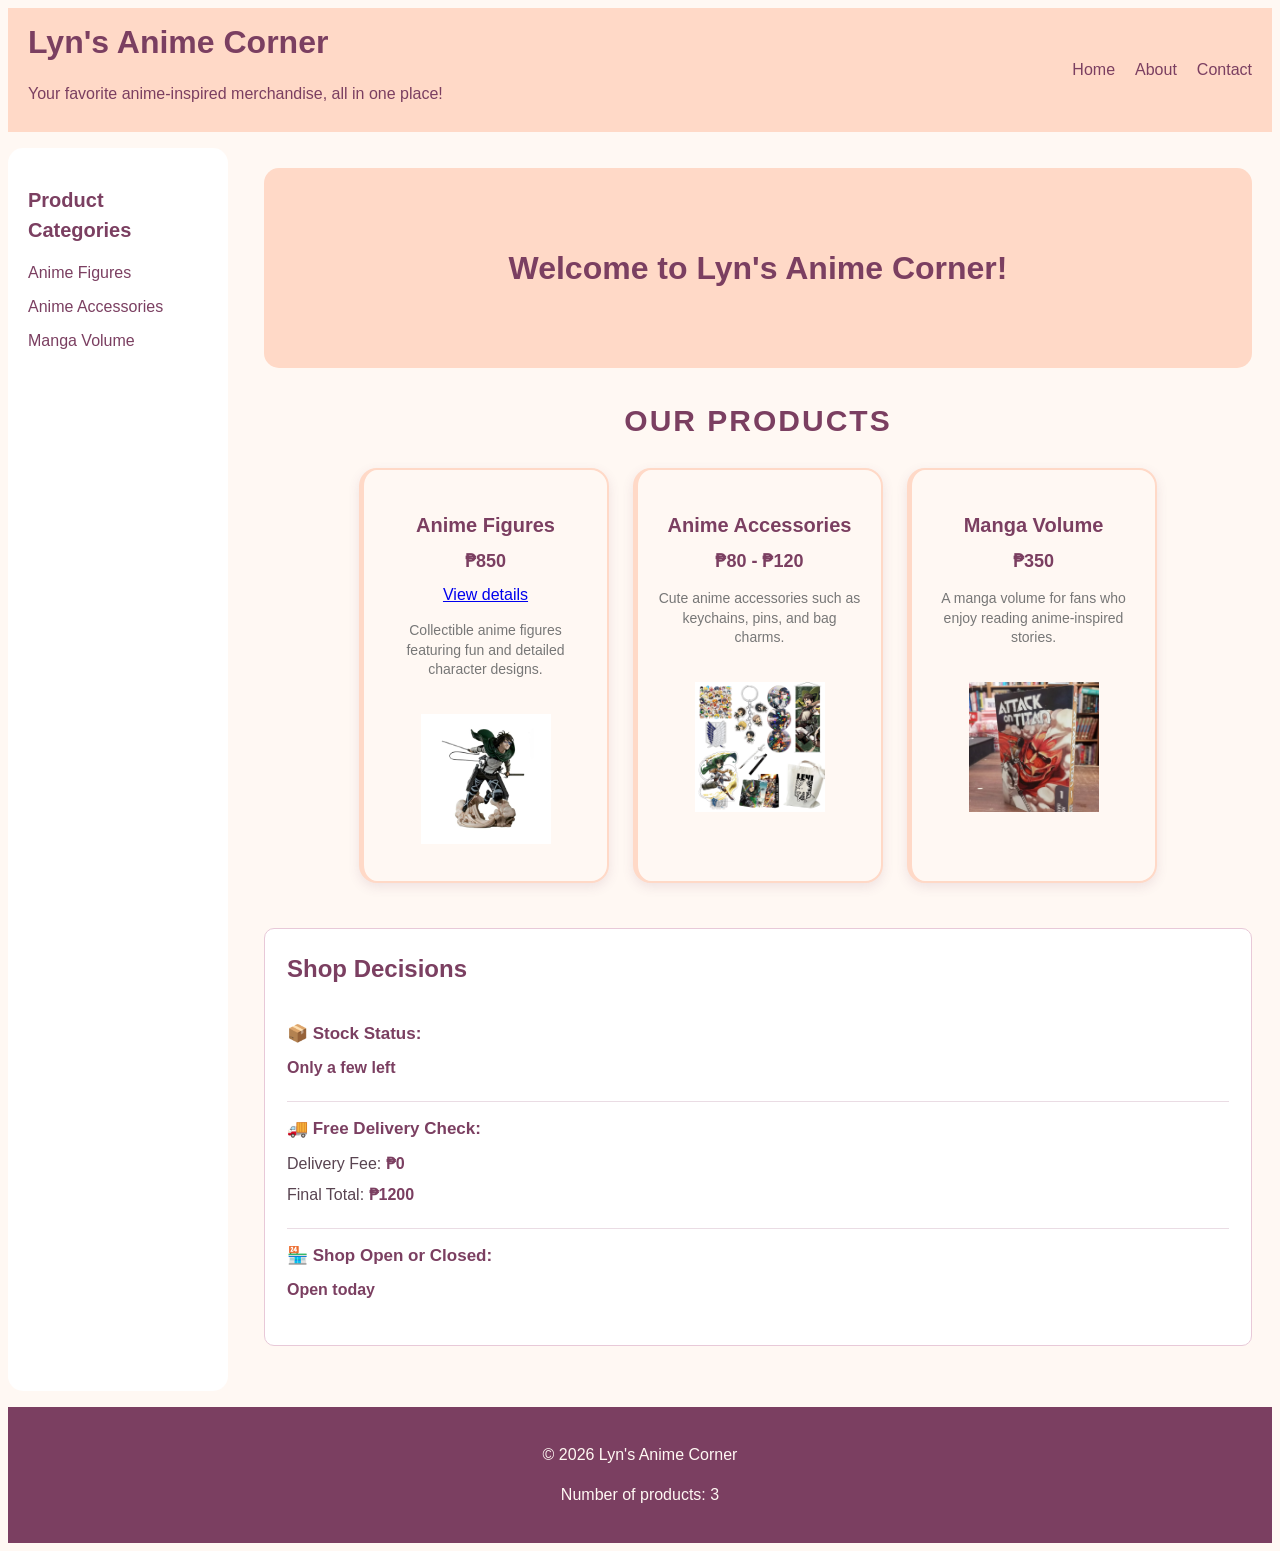
<file: index.html>
<!DOCTYPE html>
<html lang="en">
<head>
    <meta charset="UTF-8">
    <meta name="viewport" content="width=device-width, initial-scale=1.0">
    <title>Lyn's Anime Corner</title>
    <link rel="stylesheet" href="style.css">

</head>

<body>

    <div class="page">

     <header class="site-header">
         <div>
             <h1 id="shop-name">Lyn's Anime Corner</h1>
             <p>Your favorite anime-inspired merchandise, all in one place!</p>
         </div>

         <nav>
             <ul>
                <li><a href="index.html">Home</a></li>
                <li><a href="about.html">About</a></li>
                <li><a href="contact.html">Contact</a></li>
             </ul>
         </nav>
     </header>

     <aside>
        <h2>Product Categories</h2>
        <ul>
            <li>Anime Figures</li>
            <li>Anime Accessories</li>
            <li>Manga Volume</li>
        </ul>
     </aside>

    <main>

        <section class="shop-banner">
            <h2>Welcome to Lyn's Anime Corner!</h2>
        </section>

        <div class="shop-layout">

        <div class="products">

            <h2>Our Products</h2>

            <div class="product-grid">

                <article class="product-card">
                    <h3>Anime Figures</h3>
                    <p>₱850</p>
                        <a href="products/anime-figures.html">View details</a>
                    <p>Collectible anime figures featuring fun and detailed character designs.</p>
                    <img src="anime-figure.jpg" alt="Anime figure collectible">
                </article>

                <article class="product-card">
                    <h3>Anime Accessories</h3>
                    <p>₱80 - ₱120</p>
                    <p>Cute anime accessories such as keychains, pins, and bag charms.</p>
                    <img src="anime-accessories.jpg" alt="Anime accessories such as keychains and pins">
                </article>

                <article class="product-card">
                    <h3>Manga Volume</h3>
                    <p>₱350</p>
                    <p>A manga volume for fans who enjoy reading anime-inspired stories.</p>
                    <img src="manga-volume.jpg" alt="Manga volume">
                </article>

            </div>

        </div>

        </div>

        <section class="shop-decisions">
            <h2>Shop Decisions</h2>

            <div class="decision-card">
                <h3>📦 Stock Status:</h3>
                <p><span id="stock-status"></span></p>
            </div>

            <div class="decision-card">
                <h3>🚚 Free Delivery Check:</h3>
                <p>Delivery Fee: <span id="delivery-fee"></span></p>
                <p>Final Total: <span id="final-total"></span></p>
            </div>

            <div class="decision-card">
                <h3>🏪 Shop Open or Closed:</h3>
                <p><span id="shop-status"></span></p>
            </div>
        </section>

    </main>

    <footer>
        <p>© 2026 Lyn's Anime Corner</p>
        <p>Number of products: <span id="product-count">0</span></p>
    </footer>

    </div>

    <script src="script.js"></script>
</body>
</html>
</file>
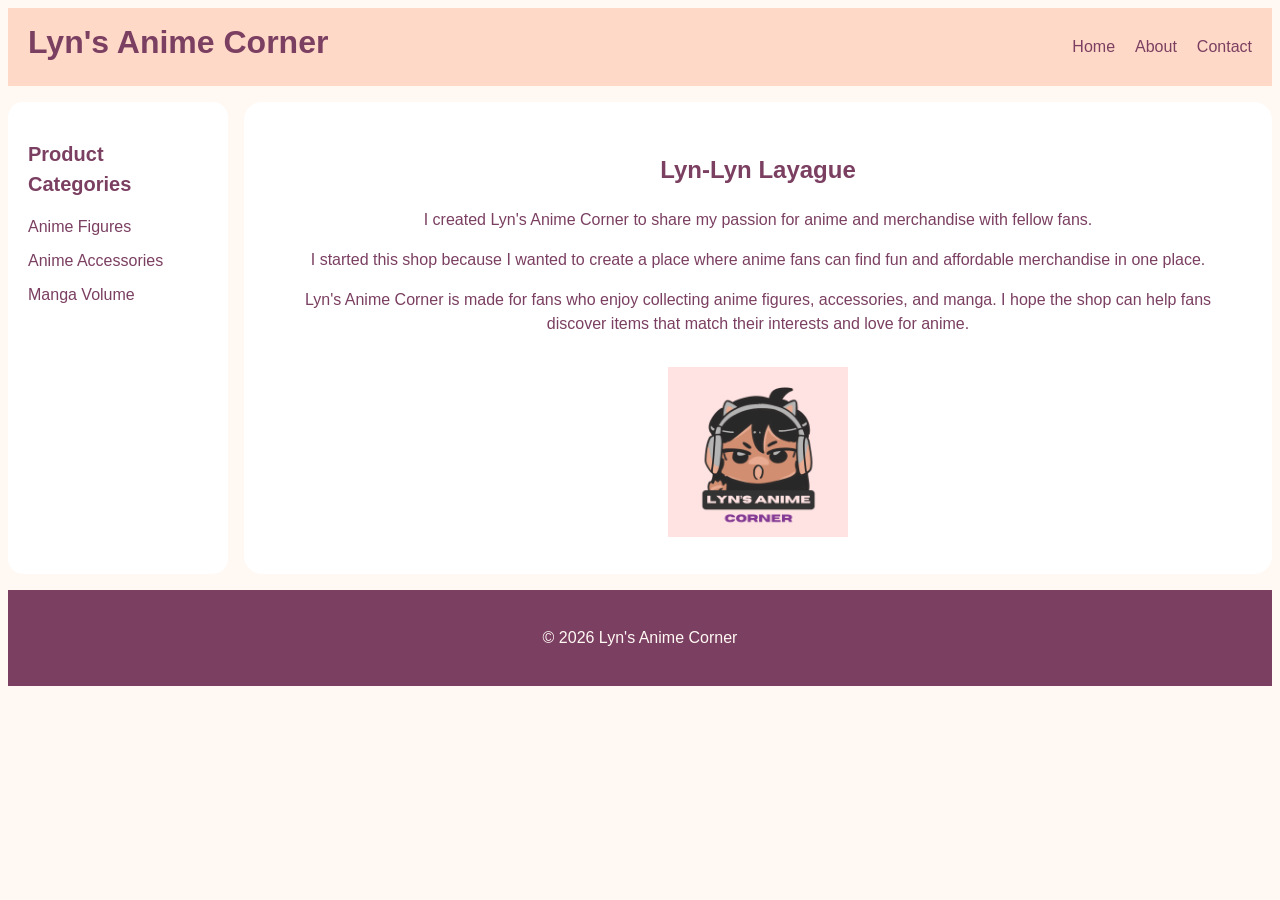
<file: about.html>
<!DOCTYPE html>
<html lang="en">
<head>
    <meta charset="UTF-8">
    <meta name="viewport" content="width=device-width, initial-scale=1.0">
    <title>About - Lyn's Anime Corner</title>
    <link rel="stylesheet" href="style.css">

</head>

<body>

    <div class="page">

    <header>

        <h1>Lyn's Anime Corner</h1>

        <nav>
            <ul>
                <li><a href="index.html">Home</a></li>
                <li><a href="about.html">About</a></li>
                <li><a href="contact.html">Contact</a></li>
            </ul>
        </nav>

    </header>

    <aside>
        <h2>Product Categories</h2>
        <ul>
            <li>Anime Figures</li>
            <li>Anime Accessories</li>
            <li>Manga Volume</li>
        </ul>
    </aside>

<main class="about-page">

    <section class="owner">
        <h2>Lyn-Lyn Layague</h2>

        <p>
            I created Lyn's Anime Corner to share my passion for anime
            and merchandise with fellow fans.
        </p>

        <p>
            I started this shop because I wanted to create a place where
            anime fans can find fun and affordable merchandise in one place.
        </p>

        <p>
            Lyn's Anime Corner is made for fans who enjoy collecting anime
            figures, accessories, and manga. I hope the shop can help fans
            discover items that match their interests and love for anime.
        </p>

        <img src="LOGO ANIME.png" alt="Lyn's Anime Corner shop logo">
    </section>

</main>

    <footer>
        <p>© 2026 Lyn's Anime Corner</p>
    </footer>

    </div>

    <script src="script.js"></script>
</body>
</html>
</file>
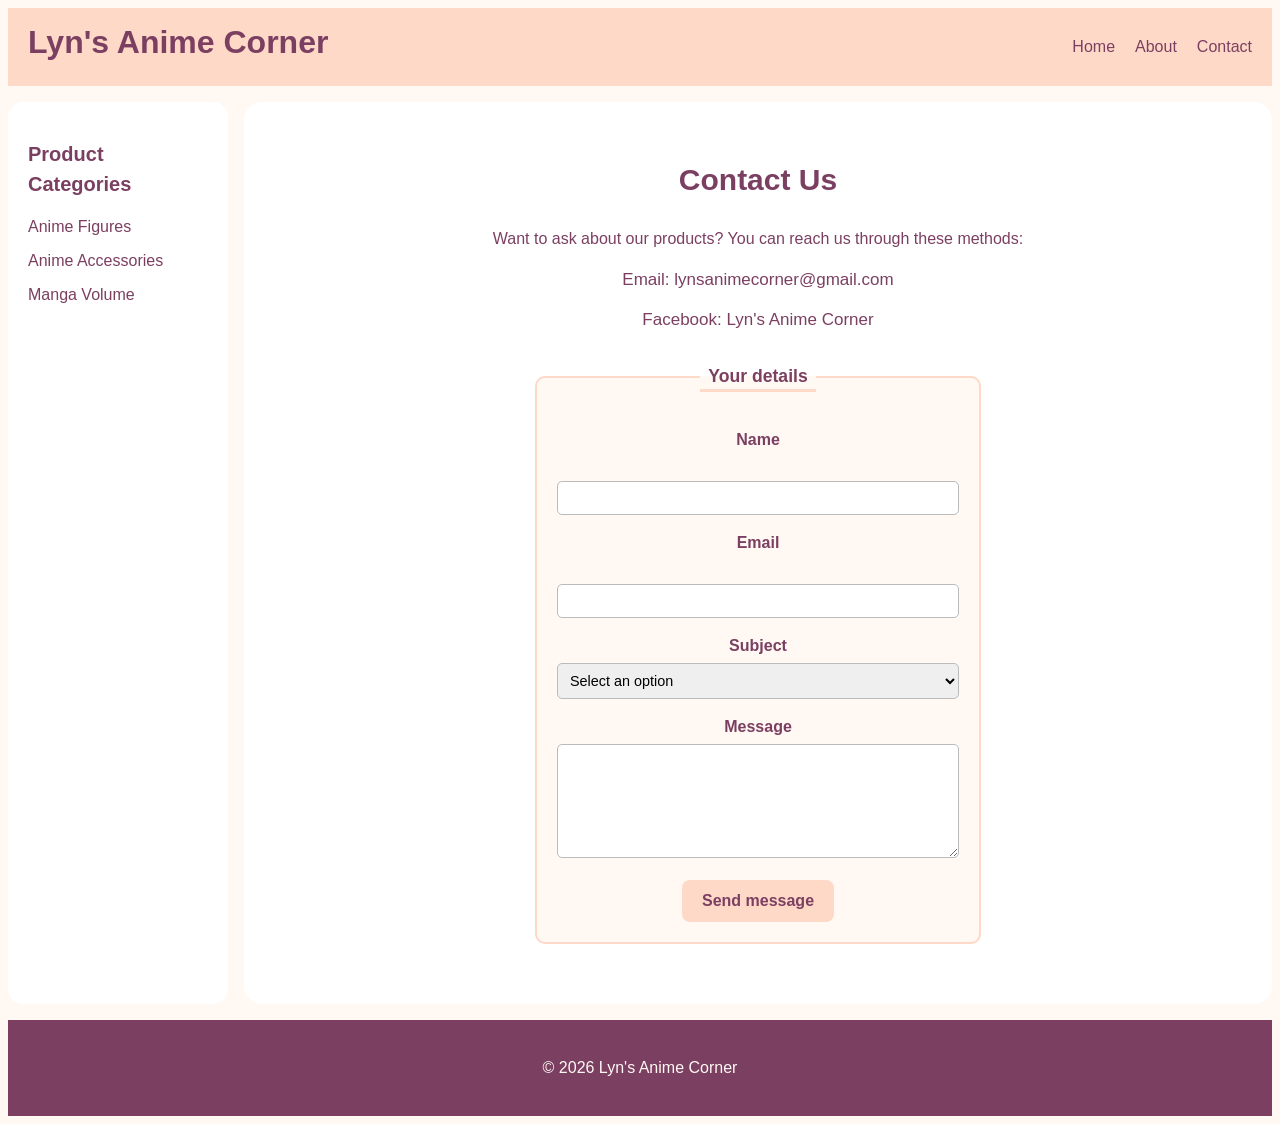
<file: contact.html>
<!DOCTYPE html>
<html lang="en">
<head>
    <meta charset="UTF-8">
    <meta name="viewport" content="width=device-width, initial-scale=1.0">
    <title>Contact - Lyn's Anime Corner</title>
    <link rel="stylesheet" href="style.css">

</head>

<body>

    <div class="page">

    <header>

        <h1>Lyn's Anime Corner</h1>

        <nav>
            <ul>
                <li><a href="index.html">Home</a></li>
                <li><a href="about.html">About</a></li>
                <li><a href="contact.html">Contact</a></li>
            </ul>
        </nav>

    </header>

    <aside>
        <h2>Product Categories</h2>
        <ul>
            <li>Anime Figures</li>
            <li>Anime Accessories</li>
            <li>Manga Volume</li>
        </ul>
    </aside>

<main class="contact-page">

    <h2>Contact Us</h2>

    <p>Want to ask about our products? You can reach us through these methods:</p>

    <ul>
        <li>Email: lynsanimecorner@gmail.com</li>
        <li>Facebook: Lyn's Anime Corner</li>
    </ul>

            <form id="demo">
          <fieldset>
            <legend>Your details</legend>
            <p>
              <label for="nm">Name</label><br>
              <input type="text" id="nm" name="nm" required>
            </p>
            <p>
              <label for="em">Email</label><br>
              <input type="email" id="em" name="em" required>
            </p>

            <p>
              <label for="subject">Subject</label>
              <select id="subject" name="subject">
                <option value="order-status">Select an option</option>
                <option value="product-question">Product question</option>
                <option value="order-status">Order status</option>
                <option value="product-availability">Product availability</option>
                <option value="wholesale-enquiry">Wholesale enquiry</option>
                <option value="something-else">Something else</option>
              </select>
           </p>

            <p>
              <label for="message">Message</label>
              <textarea id="message" name="message" rows="6" required></textarea>
            </p>

            <button type="submit">Send message</button>
         </fieldset>
        </form>

</main>

    <footer>
        <p>© 2026 Lyn's Anime Corner</p>
    </footer>

    </div>

    <script src="script.js"></script>
</body>
</html>
</file>
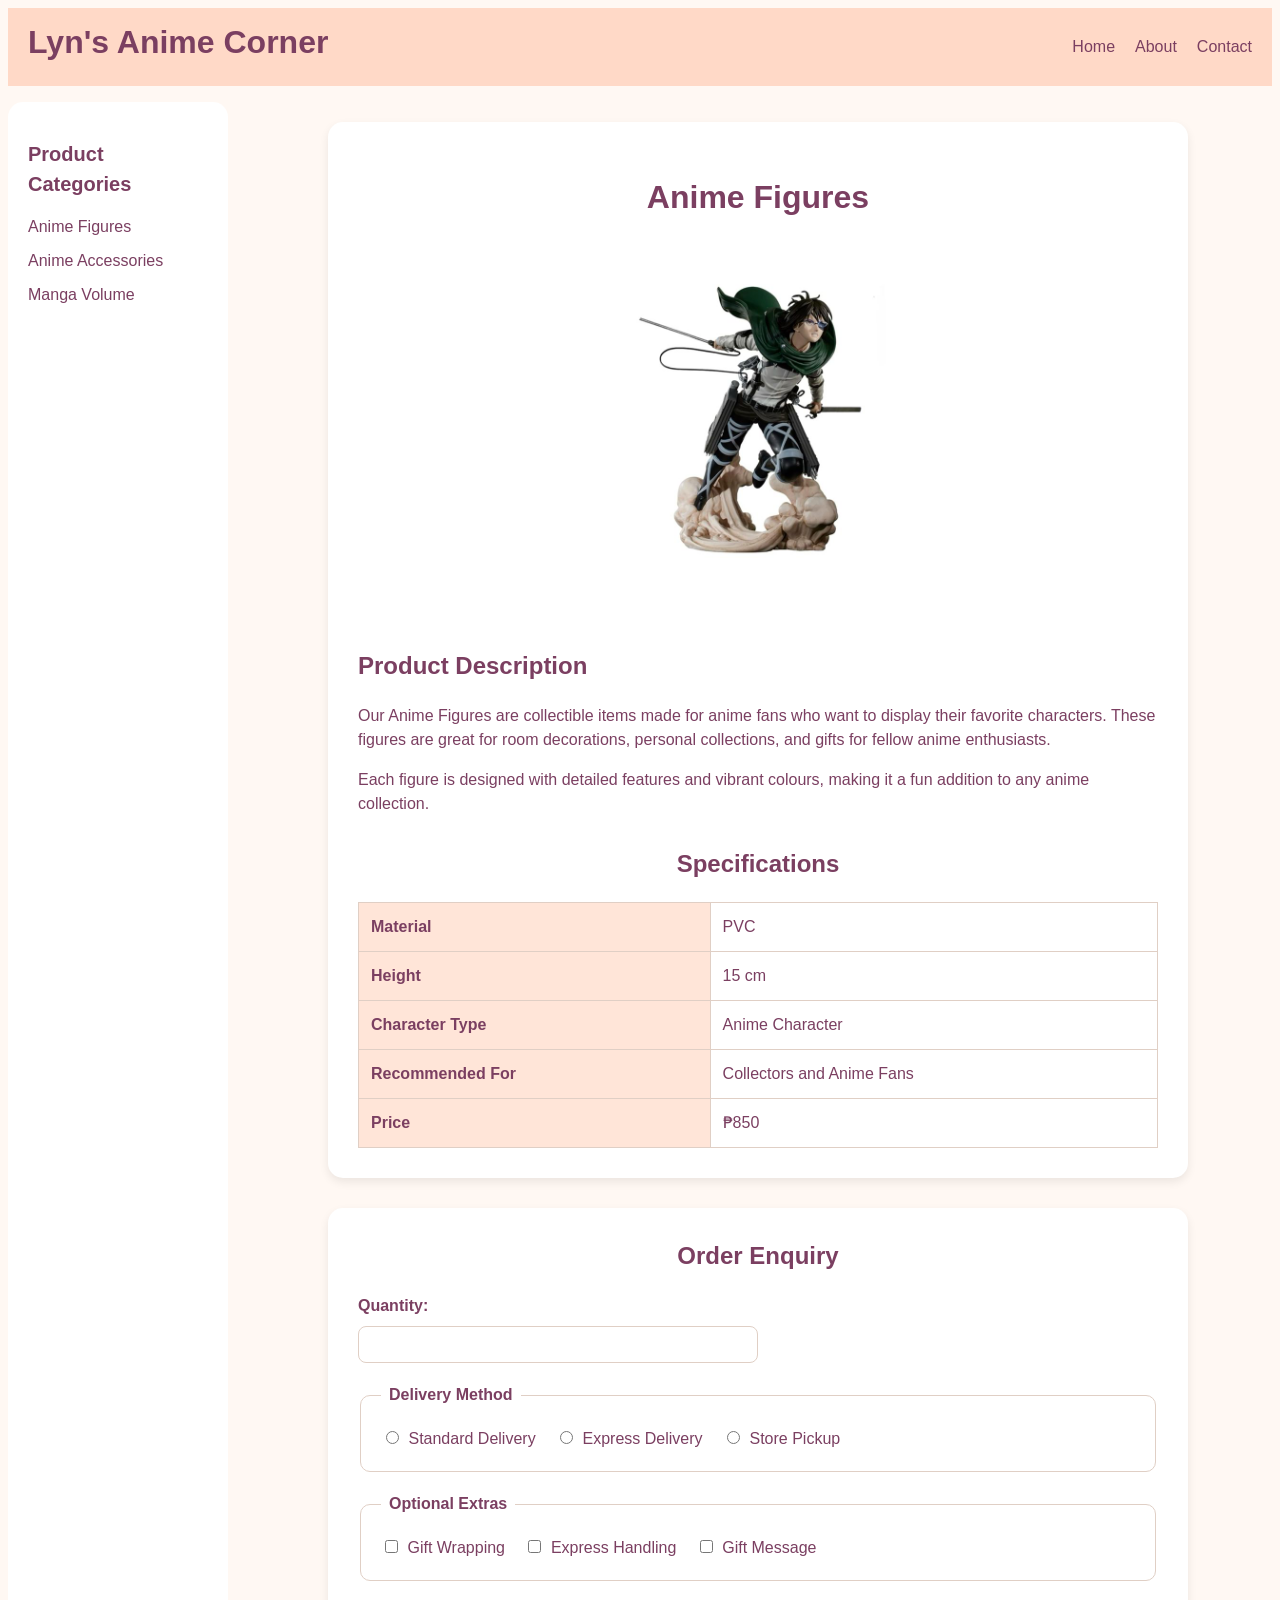
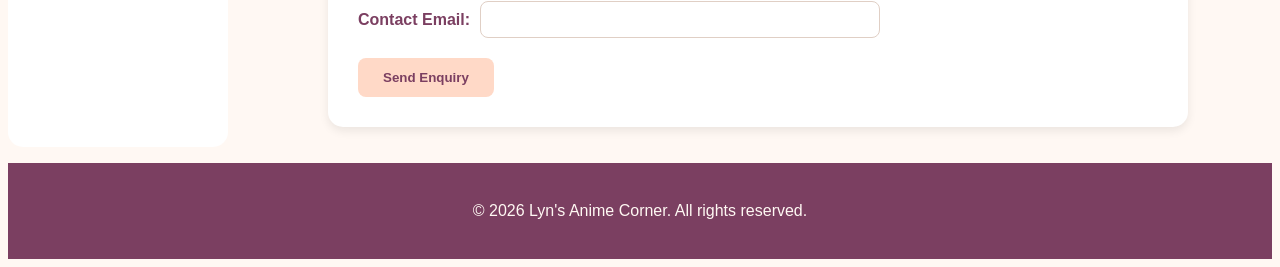
<file: products/anime-figures.html>
<!DOCTYPE html>
<html lang="en">
<head>
    <meta charset="UTF-8">
    <meta name="viewport" content="width=device-width, initial-scale=1.0">

    <title>Anime Figures - Lyn's Anime Corner</title>
    <link rel="stylesheet" href="../style.css">
</head>

<body>

    <div class="page">

    <header>
        <h1>Lyn's Anime Corner</h1>

        <nav>
            <ul>
                <li><a href="../index.html">Home</a></li>
                <li><a href="../about.html">About</a></li>
                <li><a href="../contact.html">Contact</a></li>
            </ul>
        </nav>
    </header>

    <aside>
        <h2>Product Categories</h2>
        <ul>
            <li>Anime Figures</li>
            <li>Anime Accessories</li>
            <li>Manga Volume</li>
        </ul>
    </aside>

    <main class="product-page">

        <div class="product">

            <h1>Anime Figures</h1>

            <img
                src="../anime-figure.jpg"
                alt="Anime figure merchandise"
                class="product-image"
            >

            <div class="description">

                <h2>Product Description</h2>

                <p>
                    Our Anime Figures are collectible items made for anime
                    fans who want to display their favorite characters.
                    These figures are great for room decorations, personal
                    collections, and gifts for fellow anime enthusiasts.
                </p>

                <p>
                    Each figure is designed with detailed features and
                    vibrant colours, making it a fun addition to any anime
                    collection.
                </p>

            </div>

            <div class="specifications">

                <h2>Specifications</h2>

                <table>
                   <tr>
                      <th>Material</th>
                      <td>PVC</td>
                   </tr>

                   <tr>
                      <th>Height</th>
                      <td>15 cm</td>
                   </tr>

                   <tr>
                      <th>Character Type</th>
                      <td>Anime Character</td>
                   </tr>

                   <tr>
                      <th>Recommended For</th>
                      <td>Collectors and Anime Fans</td>
                   </tr>

                   <tr>
                      <th>Price</th>
                      <td>₱850</td>
                   </tr>
                </table>

            </div>

        </div>

                <section>
            <h2>Order Enquiry</h2>

            <form>

                <label for="quantity">Quantity:</label>
                <input type="number" id="quantity" name="quantity" min="1" max="20">

                <fieldset>
                    <legend>Delivery Method</legend>

                    <input type="radio" id="standard" name="delivery" value="standard">
                    <label for="standard">Standard Delivery</label>

                   <input type="radio" id="express" name="delivery" value="express">
                   <label for="express">Express Delivery</label>

                   <input type="radio" id="pickup" name="delivery" value="pickup">
                   <label for="pickup">Store Pickup</label>
                </fieldset>

                <fieldset>
                    <legend>Optional Extras</legend>

                   <input type="checkbox" id="gift-wrapping" name="extras" value="gift-wrapping">
                   <label for="gift-wrapping">Gift Wrapping</label>

                   <input type="checkbox" id="express-handling" name="extras" value="express-handling">
                   <label for="express-handling">Express Handling</label>

                   <input type="checkbox" id="gift-message" name="extras" value="gift-message">
                   <label for="gift-message">Gift Message</label>
                </fieldset>

                <div class="email-field">

                   <label for="email">Contact Email:</label>
                   <input type="email" id="email" name="email" required>

                 </div>

                <button type="submit">Send Enquiry</button>

            </form>

    </main>

    <footer>
        <p>&copy; 2026 Lyn's Anime Corner. All rights reserved.</p>
    </footer>

    </div>

    <script src="../script.js"></script>
</body>
</html>
</file>
<file: style.css>
/* VARIABLES */
:root {
    --brand-color: #ffd9c7;
    --dark-ink: #7b3f61;
    --muted-grey: #777;
    --light-background: #fff8f3;
}

/* BASE STYLES */
* {
    box-sizing: border-box;
}

body {
    font-family: Arial, sans-serif;
    line-height: 1.5;
    color: var(--dark-ink);
    background-color: var(--light-background);
}

/* LAYOUT REGIONS */
.page {
    display: grid;
    grid-template-columns: 220px 1fr;
    grid-template-areas:
        "masthead masthead"
        "side main"
        "foot foot";
    gap: 16px;
}

header {
    grid-area: masthead;
    background-color: var(--brand-color);
    padding: 10px 20px;
    display: flex;
    justify-content: space-between;
    align-items: center;
}

aside {
    grid-area: side;
    background-color: white;
    padding: 20px;
    border-radius: 15px;
}

aside h2 {
    color: var(--dark-ink);
    font-size: 20px;
}

aside ul {
    list-style: none;
    padding: 0;
}

aside li {
    margin-bottom: 10px;
}

header h1 {
    margin: 0 0 10px;
    color: var(--dark-ink);
}

header > p {
    text-align: center;
    font-size: 17px;
    color: var(--muted-grey);
    margin-bottom: 35px;
}

main {
    grid-area: main;
    padding: 20px;
}

footer {
    grid-area: foot;
    background-color: var(--dark-ink);
    color: var(--light-background);
    padding: 20px;
    text-align: center;
}

/* NAVIGATION */
nav ul {
    list-style: none;
    padding: 0;
    margin: 0;
    display: flex;
    gap: 20px;
}

nav li {
    margin: 0;
}

nav a {
    text-decoration: none;
    color: var(--dark-ink);
}

/* 5. Product cards */
.product {
    background-color: white;
    padding: 30px;
    border-radius: 15px;
    box-shadow: 0 4px 10px rgba(0, 0, 0, 0.08);
    text-align: center;
}

/* PRODUCT CARD */
.product-grid {
    display: flex;
    flex-wrap: wrap;
    justify-content: center;
    gap: 24px;
}

.products {
    width: 100%;
    text-align: center;
}

.products > h2 {
    text-align: center;
    font-size: 30px;
    color: var(--dark-ink);
    margin-top: 0;
    margin-bottom: 25px;
    text-transform: uppercase;
    letter-spacing: 2px;
}

.product-card {
    flex: 1 1 240px;
    max-width: 250px;
    text-align: center;
    padding: 20px;
    margin-bottom: 20px;
    background-color: var(--light-background);
    border: 2px solid var(--brand-color);
    border-left: 5px solid var(--brand-color);
    border-radius: 18px;
    box-shadow: 0 4px 12px rgba(123, 63, 97, 0.12);
    transition: transform 0.3s ease;
}

.product-card:hover {
    transform: translateY(-5px);
}

.product-card h3 {
    color: var(--dark-ink);
    font-size: 20px;
    margin-bottom: 8px;
}

.product-card p:first-of-type {
    font-size: 18px;
    font-weight: bold;
    color: var(--dark-ink);
    margin: 8px;
}

.product-card p:nth-of-type(2) {
    color: var(--muted-grey);
    font-size: 14px;
    line-height: 1.4;
}

.product-card img {
    width: 130px;
    height: 150px;
    object-fit: contain;
    margin-top: 10px;
}

/* CENTRED BANNER */
.shop-banner {
    height: 200px;
    display: flex;
    justify-content: center;
    align-items: center;
    background-color: var(--brand-color);
    margin-bottom: 30px;
    border-radius: 15px;
}

.shop-banner h2 {
    margin: 0;
    color: var(--dark-ink);
    font-size: 32px;
}

/* 6. Responsive layout */

/* Base: mobile */
.page {
    display: grid;
    grid-template-columns: 1fr;
    grid-template-areas:
        "masthead"
        "main"
        "side"
        "foot";
}

/* Tablet and up */
@media (min-width: 700px) {
    .page {
        grid-template-columns: 220px 1fr;
        grid-template-areas:
            "masthead masthead"
            "side     main"
            "foot     foot";
    }
}

.owner,
.products {
    width: 100%;
}

/* ABOUT PAGE */
.about-page {
    background-color: white;
    padding: 30px;
    border-radius: 18px;
}

.about-page h2 {
    color: var(--dark-ink);
}

.owner {
    text-align: center;
}

.owner img {
    width: 180px;
    max-width: 100%;
    margin-top: 15px;
}

/* CONTACT PAGE */
.contact-page {
    background-color: white;
    padding: 30px;
    border-radius: 18px;
    text-align: center;
}

.contact-page h2 {
    color: var(--dark-ink);
    font-size: 30px;
}

.contact-page ul {
    list-style: none;
    padding: 0;
}

.contact-page li {
    margin: 15px 0;
    font-size: 17px;
}

.contact-page form {
    max-width: 450px;
    margin: 30px auto;
}

.contact-page fieldset {
    padding: 20px;
    border: 2px solid var(--brand-color);
    border-radius: 10px;
    background-color: var(--light-background);
}

.contact-page legend {
    color: var(--dark-ink);
    font-size: 1.1rem;
    font-weight: bold;
    padding: 0 8px;
    border-bottom: 3px solid var(--brand-color);
}

.contact-page form p {
    margin-bottom: 15px;
}

.contact-page label {
    display: block;
    margin-bottom: 5px;
    font-weight: bold;
}

.contact-page input,
.contact-page select,
.contact-page textarea {
    width: 100%;
    padding: 8px;
    border: 1px solid #bbb;
    border-radius: 5px;
    font-size: 0.9rem;
}

.contact-page textarea {
    resize: vertical;
}

.contact-page input:focus,
.contact-page select:focus,
.contact-page textarea:focus {
    outline: 3px solid var(--dark-ink);
    outline-offset: 2px;
}

.contact-page button {
    background-color: var(--brand-color);
    color: var(--dark-ink);
    padding: 12px 20px;
    border: none;
    border-radius: 8px;
    font-size: 1rem;
    font-weight: bold;
    cursor: pointer;
}

/* PRODUCT PAGE */
.product-page {
    max-width: 900px;
    margin: 0 auto;
    padding: 20px;
}

.product-page .product {
    background-color: white;
    padding: 30px;
    border-radius: 15px;
    box-shadow: 0 4px 10px rgba(0, 0, 0, 0.08);
    text-align: center;
}

.product-page .product h1 {
    color: var(--dark-ink);
    margin-bottom: 25px;
}

.product-image {
    width: 350px;
    max-width: 100%;
    border-radius: 12px;
    margin-bottom: 25px;
}

.description {
    text-align: left;
    margin-top: 20px;
}

.description h2,
.specifications h2 {
    color: var(--dark-ink);
}

.specifications {
    margin-top: 30px;
}

.product-page table {
    width: 100%;
    border-collapse: collapse;
    margin-top: 15px;
}

.product-page th,
.product-page td {
    border: 1px solid #e0cfc5;
    padding: 12px;
    text-align: left;
}

.product-page th {
    background-color: #ffe5d8;
    color: var(--dark-ink);
}

.product-page section {
    background-color: white;
    padding: 30px;
    margin-top: 30px;
    border-radius: 15px;
    box-shadow: 0 4px 10px rgba(0, 0, 0, 0.08);
}

.product-page section h2 {
    color: var(--dark-ink);
    text-align: center;
    margin-top: 0;
}

.product-page form {
    margin-top: 20px;
}

.product-page label {
    color: var(--dark-ink);
    font-weight: bold;
}

.product-page input[type="number"],
.product-page input[type="email"] {
    display: block;
    width: 100%;
    max-width: 400px;
    padding: 10px;
    margin: 8px 0 20px;
    border: 1px solid #e0cfc5;
    border-radius: 8px;
}

.product-page fieldset {
    border: 1px solid #e0cfc5;
    border-radius: 10px;
    padding: 20px;
    margin-bottom: 20px;
}

.product-page legend {
    color: var(--dark-ink);
    font-weight: bold;
    padding: 0 8px;
}

.product-page fieldset label {
    font-weight: normal;
    margin-right: 15px;
}

.product-page input[type="radio"],
.product-page input[type="checkbox"] {
    margin-right: 5px;
}

.product-page button[type="submit"] {
    background-color: var(--brand-color);
    color: var(--dark-ink);
    border: none;
    padding: 12px 25px;
    border-radius: 8px;
    font-weight: bold;
    cursor: pointer;
}

.product-page button[type="submit"]:hover {
    background-color: #ffe5d8;
}

.email-field {
    display: flex;
    align-items: center;
    gap: 10px;
    margin-bottom: 20px;
}

.email-field input[type="email"] {
    margin: 0;
}


/* Shop Decisions */
.shop-decisions {
    background-color: #ffffff;
    border: 1px solid #e8c9d8;
    border-radius: 10px;
    padding: 22px;
    margin: 25px 0;
}

.shop-decisions > h2 {
    color: #7b3f61;
    margin-top: 0;
    margin-bottom: 20px;
}

.decision-card {
    padding: 14px 0;
    border-bottom: 1px solid #eadce4;
}

.decision-card:last-child {
    border-bottom: none;
}

.decision-card h3 {
    color: #7b3f61;
    font-size: 17px;
    margin: 0 0 10px;
}

.decision-card p {
    color: #594451;
    margin: 7px 0;
}

.decision-card span {
    color: #7b3f61;
    font-weight: bold;
}
</file>
